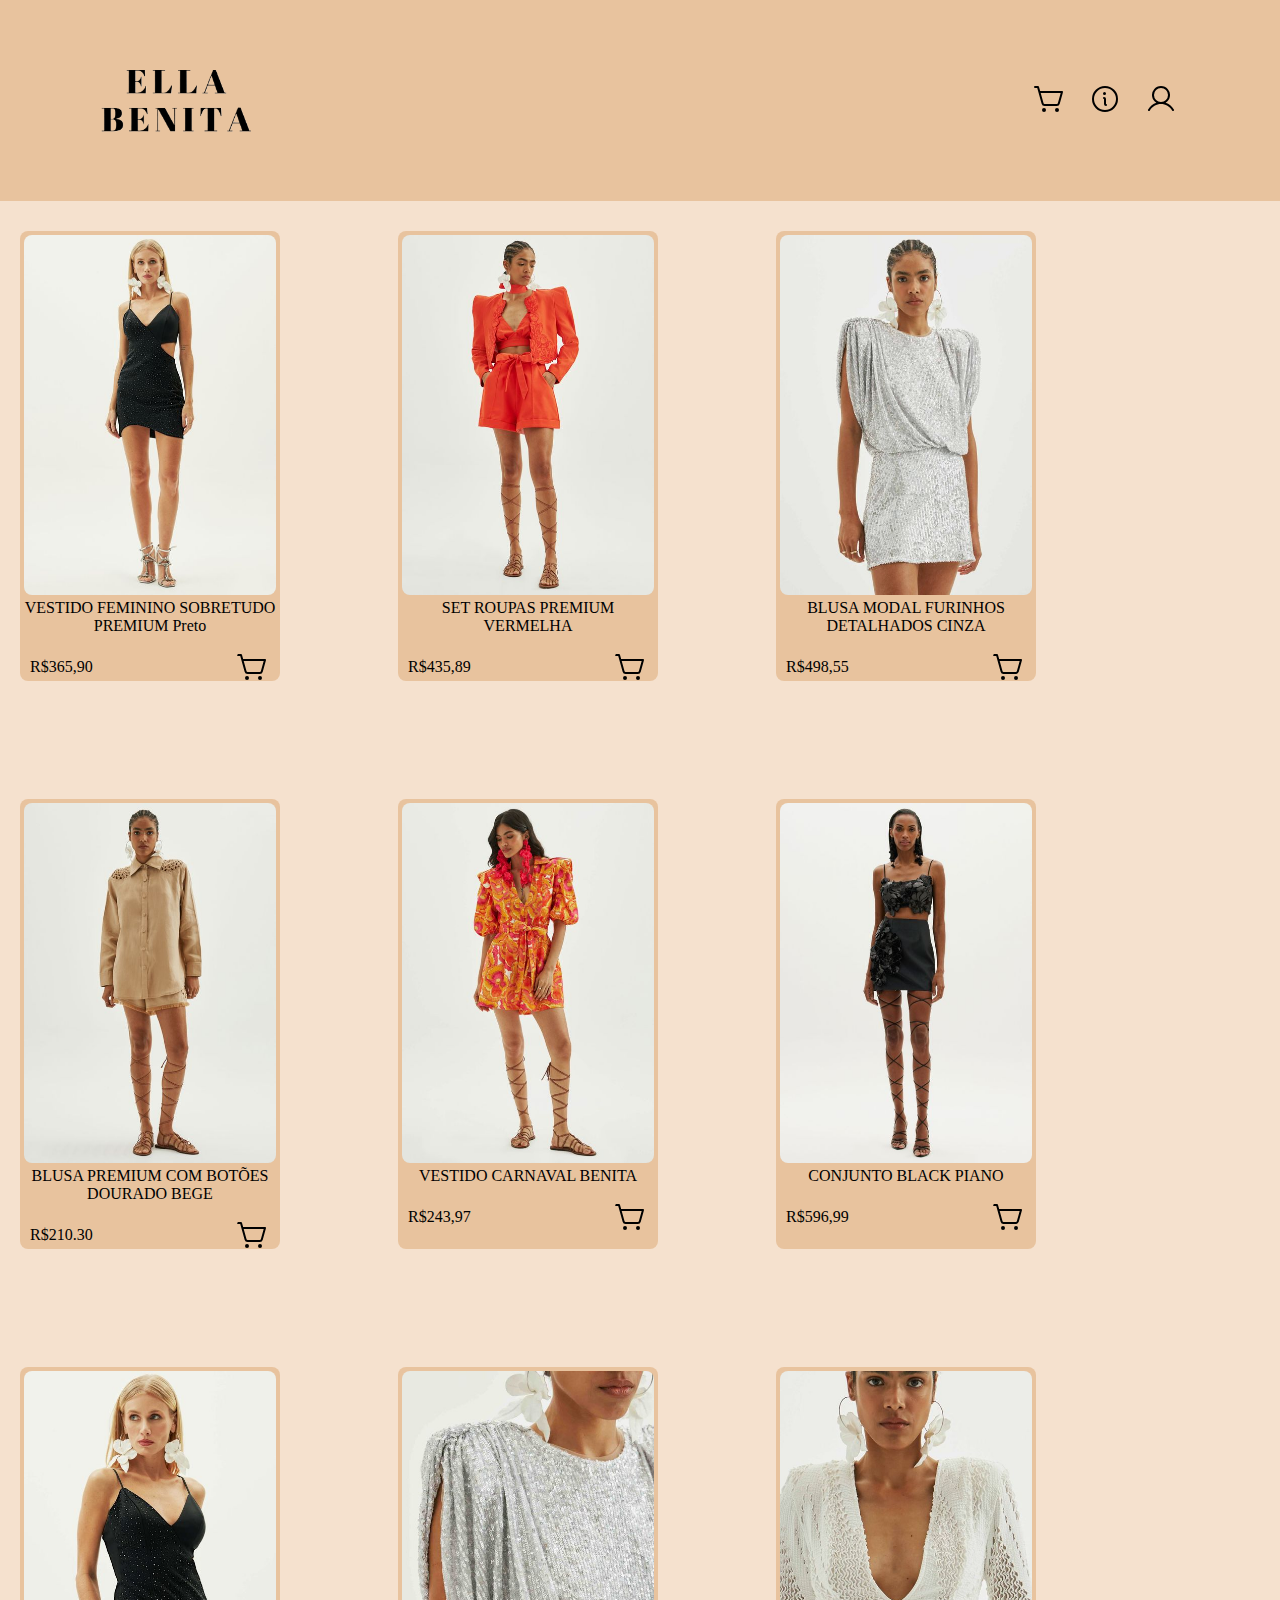
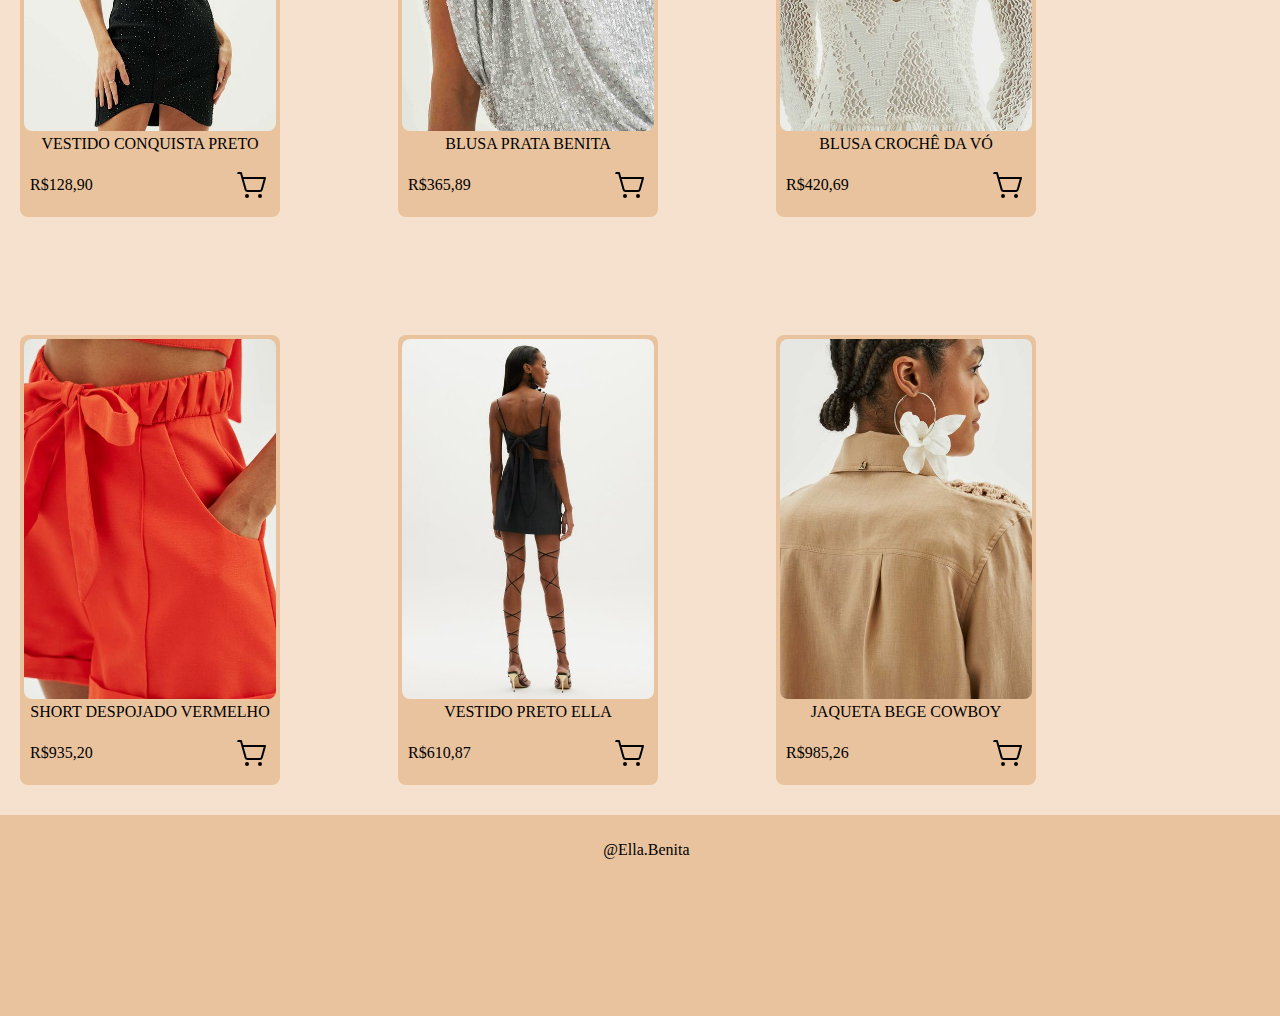
<file: index.html>
<!DOCTYPE html>
<html lang="pt-br">

<head>
    <meta charset="UTF-8">
    <meta name="viewport" content="width=device-width, initial-scale=1.0">
    <link rel="stylesheet" href="./estilos.css">
    <title>Ella Benita</title>
</head>

<body>

    <header>
        <div class="logo">
           <a href="./index.html"><img src="./imgs/ella-benita.png" alt="logo"></a>
        </div>
        <div class="options">
            <a href="./index.html"> <img src="./icons/shopping-cart-simple.svg" alt="loja"></a>
            <a href="./sobre/index.html"> <img src="./icons/info.svg" alt="sobre"></a>
            <a href="./cadastro/index.html"> <img src="./icons/user.svg" alt="cadastro"></a>
        </div>
    </header>
    <article>
        <div class="all-products">
            <div class="product">
                <img src="./img-products/1(1).jpg" alt="">
                <p>VESTIDO FEMININO SOBRETUDO PREMIUM Preto</p>
                <div>
                    <p>R$365,90</p>
                    <button><img src="./icons/shopping-cart-simple.svg" alt="adiciona-carrinho"></button>
                </div>            </div>
            <div class="product">
                <img src="./img-products/1(2).jpg" alt="">
                <p>SET ROUPAS PREMIUM VERMELHA</p>
                <div>
                    <p>R$435,89</p>
                    <button><img src="./icons/shopping-cart-simple.svg" alt="adiciona-carrinho"></button>
                </div>            </div>
            <div class="product">
                <img src="./img-products/1(3).jpg" alt="">
                <p>BLUSA MODAL FURINHOS DETALHADOS CINZA</p>
                <div>
                    <p>R$498,55</p>
                    <button><img src="./icons/shopping-cart-simple.svg" alt="adiciona-carrinho"></button>
                </div>            </div>
            <div class="product">
                <img src="./img-products/1(4).jpg" alt="">
                <p>BLUSA PREMIUM COM BOTÕES DOURADO BEGE</p>
                <div>
                    <p>R$210.30</p>
                    <button><img src="./icons/shopping-cart-simple.svg" alt="adiciona-carrinho"></button>
                </div>            </div>
            <div class="product">
                <img src="./img-products/1(6).jpg" alt="">
                <p>VESTIDO CARNAVAL BENITA</p>
                <div>
                    <p>R$243,97</p>
                    <button><img src="./icons/shopping-cart-simple.svg" alt="adiciona-carrinho"></button>
                </div>            </div>
            <div class="product">
                <img src="./img-products/1(7).jpg" alt="">
                <p>CONJUNTO BLACK PIANO</p>
                <div>
                    <p>R$596,99</p>
                    <button><img src="./icons/shopping-cart-simple.svg" alt="adiciona-carrinho"></button>
                </div>            </div>
            <div class="product">
                <img src="./img-products/2(1).jpg" alt="">
                <p>VESTIDO CONQUISTA PRETO</p>
                <div>
                    <p>R$128,90</p>
                    <button><img src="./icons/shopping-cart-simple.svg" alt="adiciona-carrinho"></button>
                </div>            </div>
            <div class="product">
                <img src="./img-products/2(2).jpg" alt="">
                <p>BLUSA PRATA BENITA</p>
                <div>
                    <p>R$365,89</p>
                    <button><img src="./icons/shopping-cart-simple.svg" alt="adiciona-carrinho"></button>
                </div>            </div>
            <div class="product">
                <img src="./img-products/2(3).jpg" alt="">
                <p>BLUSA CROCHÊ DA VÓ</p>
                <div>
                    <p>R$420,69</p>
                    <button><img src="./icons/shopping-cart-simple.svg" alt="adiciona-carrinho"></button>
                </div>            </div>
            <div class="product">
                <img src="./img-products/3(1).jpg" alt="">
                <p>SHORT DESPOJADO VERMELHO</p>
                <div>
                    <p>R$935,20</p>
                    <button><img src="./icons/shopping-cart-simple.svg" alt="adiciona-carrinho"></button>
                </div>            </div>
            <div class="product">
                <img src="./img-products/3(2).jpg" alt="">
                <p>VESTIDO PRETO ELLA</p>
                <div>
                    <p>R$610,87</p>
                    <button><img src="./icons/shopping-cart-simple.svg" alt="adiciona-carrinho"></button>
                </div>            </div>
            <div class="product">
                <img src="./img-products/4(1).jpg" alt="">
                <p>JAQUETA BEGE COWBOY</p>
                <div>
                    <p>R$985,26</p>
                    <button><img src="./icons/shopping-cart-simple.svg" alt="adiciona-carrinho"></button>
                </div>
            </div>
        </div>
    </article>
    <footer>@Ella.Benita</footer>
</body>

</html>
</file>
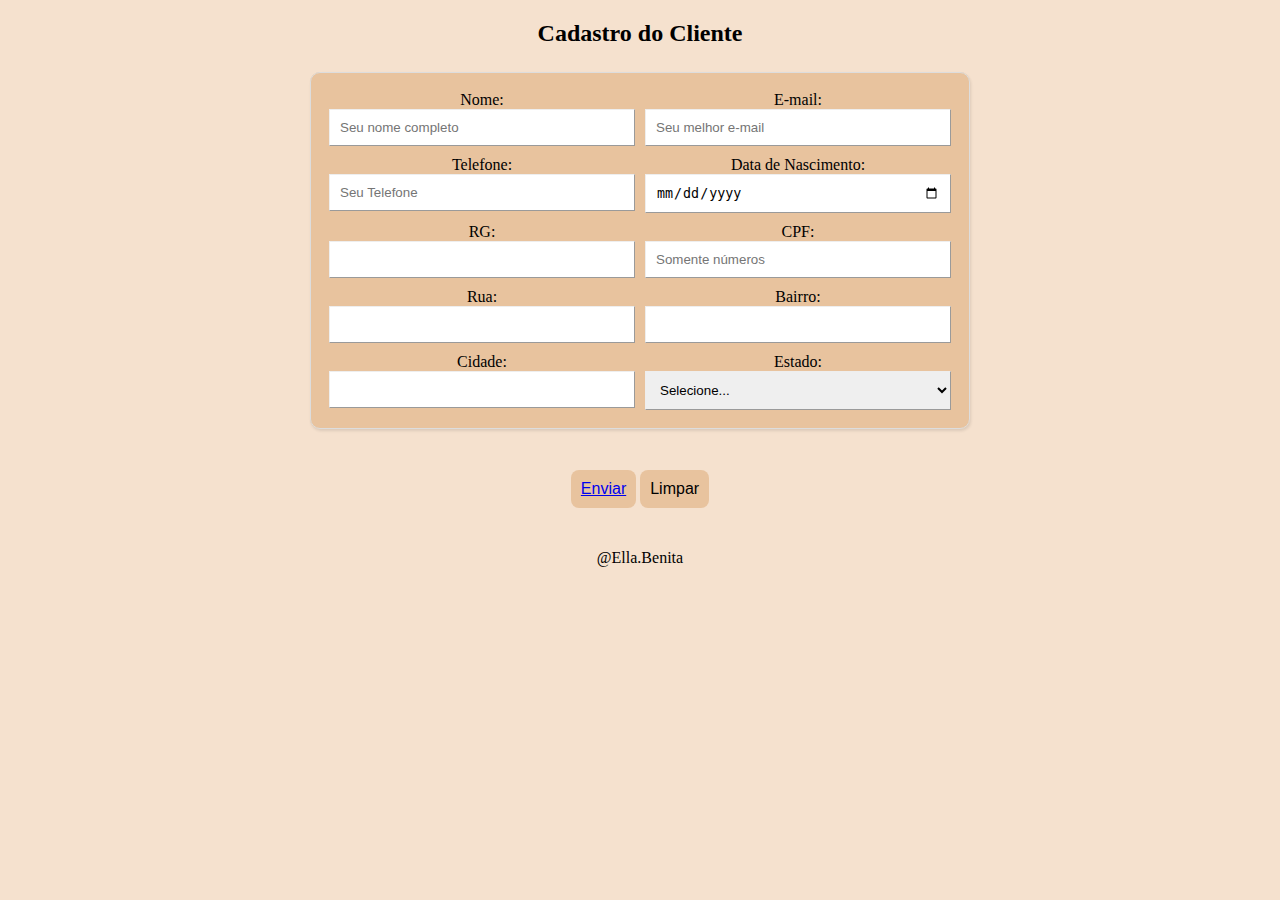
<file: cadastro/index.html>
<!DOCTYPE html>
<html lang="pt-br">
    <head>
        <meta charset="utf-8">
        <meta name="viewport" content="width=device-width, initial-scale=1.0">
        <title>Cadastro</title>
        <link rel="stylesheet" href="./estilos.css">
    </head>
    <body>
        <div id="corpo">
            <main>
                <h2>Cadastro do Cliente</h2>
                <form action="outra_pagina.html" method="get">
                    <fieldset>
                        <label>
                            Nome: <input type="text" name="txt_nome" placeholder="Seu nome completo" required>
                        </label>
                        <label class="label-50">
                            E-mail: <input type="email" name="txt_email" placeholder="Seu melhor e-mail" required>
                        </label>
                        <label class="label-50">
                            Telefone: <input type="number" name="txt_telefone" placeholder="Seu Telefone" required>
                        </label>
                        <label class="label-50">
                            Data de Nascimento: <input type="date" name="txt_data_nasc" required>
                        </label>
                        <label class="label-50">
                            RG: <input type="number" name="txt_rg" required>
                        </label>
                        <label class="label-50">
                            CPF: <input type="number" name="txt_cpf" placeholder="Somente números" required>
                        </label>
                        <label class="label-50">
                            Rua: <input type="text" name="txt_rua" required>
                        </label>
                        <label class="label-50">
                            Bairro: <input type="text" name="txt_bairro" required>
                        </label>
                        <label class="label-50">
                            Cidade: <input type="text" name="txt_cidade" required>
                        </label>
                        <label class="label-50">
                            Estado:
                            <select>
                                <option value="">Selecione...</option>
                                <option value="SP">São Paulo</option>
                                <option value="MG">Minas Gerais</option>
                                <option value="PR">Paraná</option>
                            </select>
                        </label>
                    </fieldset>

                    <p class="center">
                        <button type="submit" class="botao-enviar" ><a href="../index.html">Enviar</a></button>
                        <button type="reset">Limpar</button>
                    </p>

                </form>
            </main>
            <footer>@Ella.Benita</footer>
        </div>
    </body>
</html>
</file>
<file: estilos.css>
* {
    padding: 0;
    margin: 0;
}

body {
    background: #f5e1ce;
}

header{
    padding: 2%;
    background-color: #e8c39e;
    display: flex;
    align-items: center;
    justify-content: space-between;

    width: 97%;
    height: 150px;
}

.options{
   align-items: center;
   margin-right: 80px;
   
    a{
       border: 0;
       background-color: transparent;
       margin: 10px;
    }
    
}

.logo{
    img{
        width: 300px;
        height: 150px;
    }
}


.all-products{
    display: flex;
    max-width: 100%;
    margin-top: 30px;
    margin-left: 20px;
    margin-bottom: 30px;
    flex-wrap: wrap;
    gap: 118px;
}

.product{
    width: 260px;
    height: 450px;
    text-align: center;

    background-color: #e8c39e;
    border-radius: 8px;

    img{
        border-radius: 8px;
        max-width: 100%;
        height: 80%;
        margin-top: 4px
    }

    div{
        margin: 10px;
        display: flex;
        align-items: center;
        justify-content: space-between;
    }

    button{
        border: 0;
        background-color: transparent;
        transition: 0.5s;
        border-radius: 8px;
        padding: 2px;
    }

    div button:hover{
        background-color: tomato;
    }
}

footer{
    padding: 2%;
    background-color: #e8c39e;
   text-align: center;

    width: 97%;
    height: 150px;
}
</file>
<file: cadastro/estilos.css>
body{
    background-color: #f5e1ce;
    text-align: center;
    
}

fieldset {
    margin: auto;
    padding: 1%;
    width: 50%;
    border-radius: 10px;
    background: #e8c39e;
    border: 1px solid #ddd;
    box-shadow: 1px 2px 3px rgba(0, 0, 0, .1);
    margin-top: 2%;
}

label, input, select {
    display: block;
    box-sizing: border-box;
}

label {
    padding: 5px;
    width: 50%;
    float: left;
}

input, select {
    width: 100%;
    border: 1px outset;
    padding: 10px;
}

input:focus {
    background: lightyellow;
    border: 1px solid #e3dac9;
    outline: none;
}   


.center {
    text-align: center;
    padding: 2%;
}

button { 
    padding: 10px;
    cursor: pointer;
    font-size: 16px;
    background: #e8c39e;
    border-radius: 8px;
    border: 0;

    transition: 0.5s;
}

button:hover { background-color: #7e644a; }
.botao-enviar { background-color: #e8c39e; }
</file>
